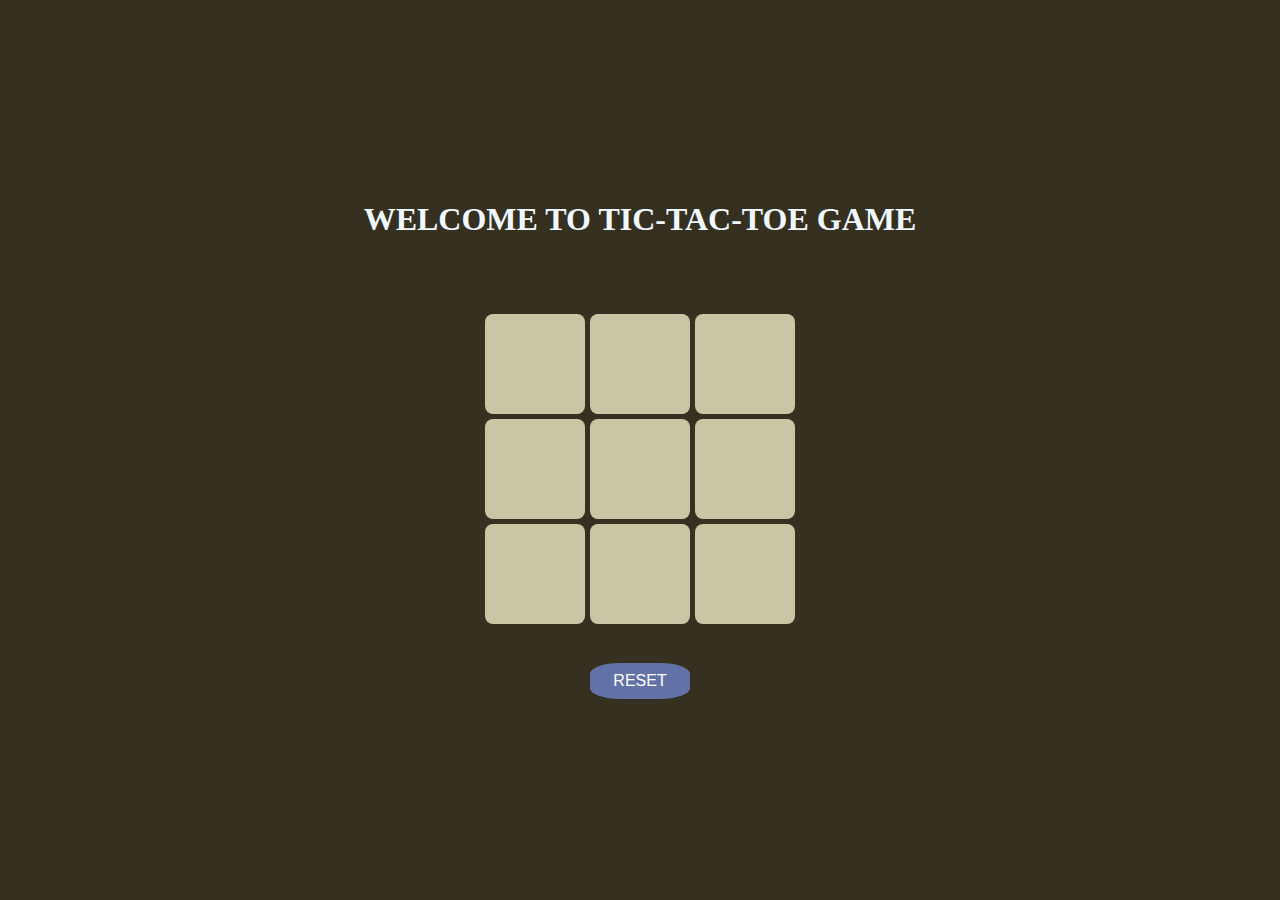
<file: project1/index.html>
<!DOCTYPE html>
<html lang="en">
  <head>
    <meta charset="UTF-8" />
    <meta name="viewport" content="width=device-width, initial-scale=1.0" />
    <title>TicTactoe</title>
    <link rel="stylesheet" href="ox.css" />
    
  </head>
  <body>
    <div class="container">
    <h1>WELCOME TO TIC-TAC-TOE GAME</h1>
    <h2 class="winMsg">WINNER</h2>
    <div class="main">
    <button class="boxes"></button>
    <button class="boxes"></button>
    <button class="boxes"></button>
    <button class="boxes"></button>
    <button class="boxes"></button>
    <button class="boxes"></button>
    <button class="boxes"></button>
    <button class="boxes"></button>
    <button class="boxes"></button>
    </div>
    <button id="reset">RESET</button>
</div>
<script src="ox.js"></script>
  </body>
</html>
</file>
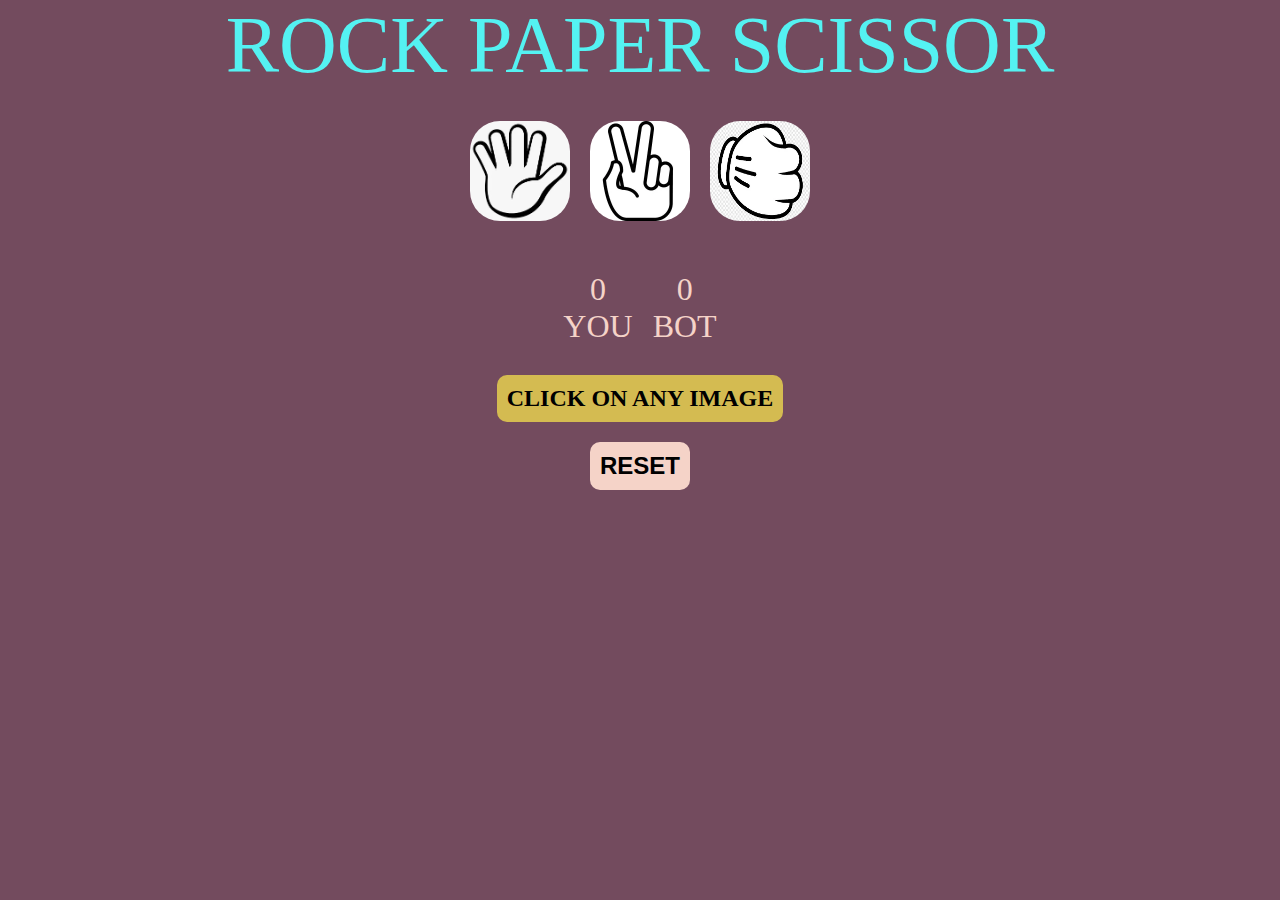
<file: project2/index.html>
<!DOCTYPE html>
<html lang="en">
  <head>
    <meta charset="UTF-8" />
    <meta name="viewport" content="width=device-width, initial-scale=1.0" />
    <title>Stone-Paper-Scissor</title>
    <link rel="stylesheet" href="one.css" class="css" />
  </head>
  <body>
    <div class="main">
        <p id="title">ROCK PAPER SCISSOR </p>
      <div class="container">
        <img class="images" id="paper" src="./images/paper.webp" alt="" srcset="" />
        <img class="images"id="scissor" src="./images/scissor.webp" alt="" srcset="" />
        <img class="images"id="stone" src="./images/stone.webp" alt="" srcset="" />
      </div>
      <div>
        <p id="botC"></p>
      </div>
      <div class="score">
        <div id="user-score">
            <p id="us">0</p>
            <p>YOU</p>
        </div>
        <div id="bot-score">
            <P id="bs">0</P>
            <P>BOT</P>
        </div>
      </div>
      <div>
        <p id="play">CLICK ON ANY IMAGE</p>
      </div>
      <div><button id="reset">RESET</button></div>
    </div>
    <script src="one.js"></script>
  </body>
</html>
</file>
<file: project1/ox.css>
* {
  padding: 0;
  margin: 0;
  box-sizing: border-box;
}
body {
  background-color: black;
}
.container {
  height: 100vh;
  width: 100%;
  color: aliceblue;
  background-color: #363020;
  display: flex;
  flex-direction: column;
  justify-content: center;
  align-items: center;
  flex-wrap: wrap;
}
.winMsg{
    color: #E8B4BC;
    margin-top:19px;
}
.main {
  height: 310px;
  width: 350px;
  display: flex;
  justify-content: center;
  align-items: center;
  gap:0.3rem;
  flex-wrap: wrap;
  margin:30px;
}
.boxes {
  height: 100px;
  width: 100px;
  background-color: #c7c7a6;
  color: #0a4655;
  border: none;
  cursor: pointer;
  font-size:4rem;
  border-radius:8px;
}
.hide{
    visibility: hidden;
}
.boxes:active{
    background-color: #c7c7a634;
    
}
#reset {
  background-color: #6f83cbc8;
  color: white;
  padding: 9px;
  width: 100px;
  margin-top: 9px;
  border-radius: 30%;
  border:none;
  font-size: medium;
  cursor: pointer;
}
#reset:active{
    background-color: #6f83cb30;
}
</file>
<file: project2/one.css>
*{
    padding: 0%;
    margin: 0%;
    box-sizing: border-box;
}
body{
    background-color: #734B5E;
}
.main{
    display: flex;
    justify-content: center;
    align-items: center;
    flex-direction: column;

}
.score{
    display: flex;
    justify-content: center;
    align-items: center;
    margin: 10px;
    text-align: center;

}
#user-score{
    color: #F5D3C8;
    font-size: 2rem;
    margin: 10px;
}
#bot-score{
    color: #F5D3C8;
    font-size: 2rem;
    margin: 10px;
}
#play{
    background-color:#f4e14dc0;
    padding:10px;
    margin-top: 10px;
    font-size: 1.5rem;
    font-weight: bolder;
    border: none;
    border-radius:10px;;
}

.container{
    display: flex;
    justify-content: center;
    align-items: center;
    margin: 20px;
}
.container img{
    height:100px;
    width: 100px;
    border-radius:30px;
    margin: 10px;
}
#title{
    color:#54F2F2 ;
    font-size: 5rem;
    
}
#botC{
    font-size: 2rem;
    color: #042A2B;
    text-transform: uppercase;
}

.container img:hover{
    border: 5px  solid gold;
}
#reset{
    background-color:#F5D3C8;
    padding:10px;
    margin-top: 10px;
    font-size: 1.5rem;
    font-weight: bolder;
    border: none;
    border-radius:10px;
    margin: 20px;
}
#reset:hover{
<<<<<<< HEAD
    cursor: pointer;
}
=======
    cursor:pointer;}
>>>>>>> 36c928e13d8055a3e2e9d3ae747216301f90dd8c
#reset:active{
    background-color:#f5d3c880 ;
}
</file>
